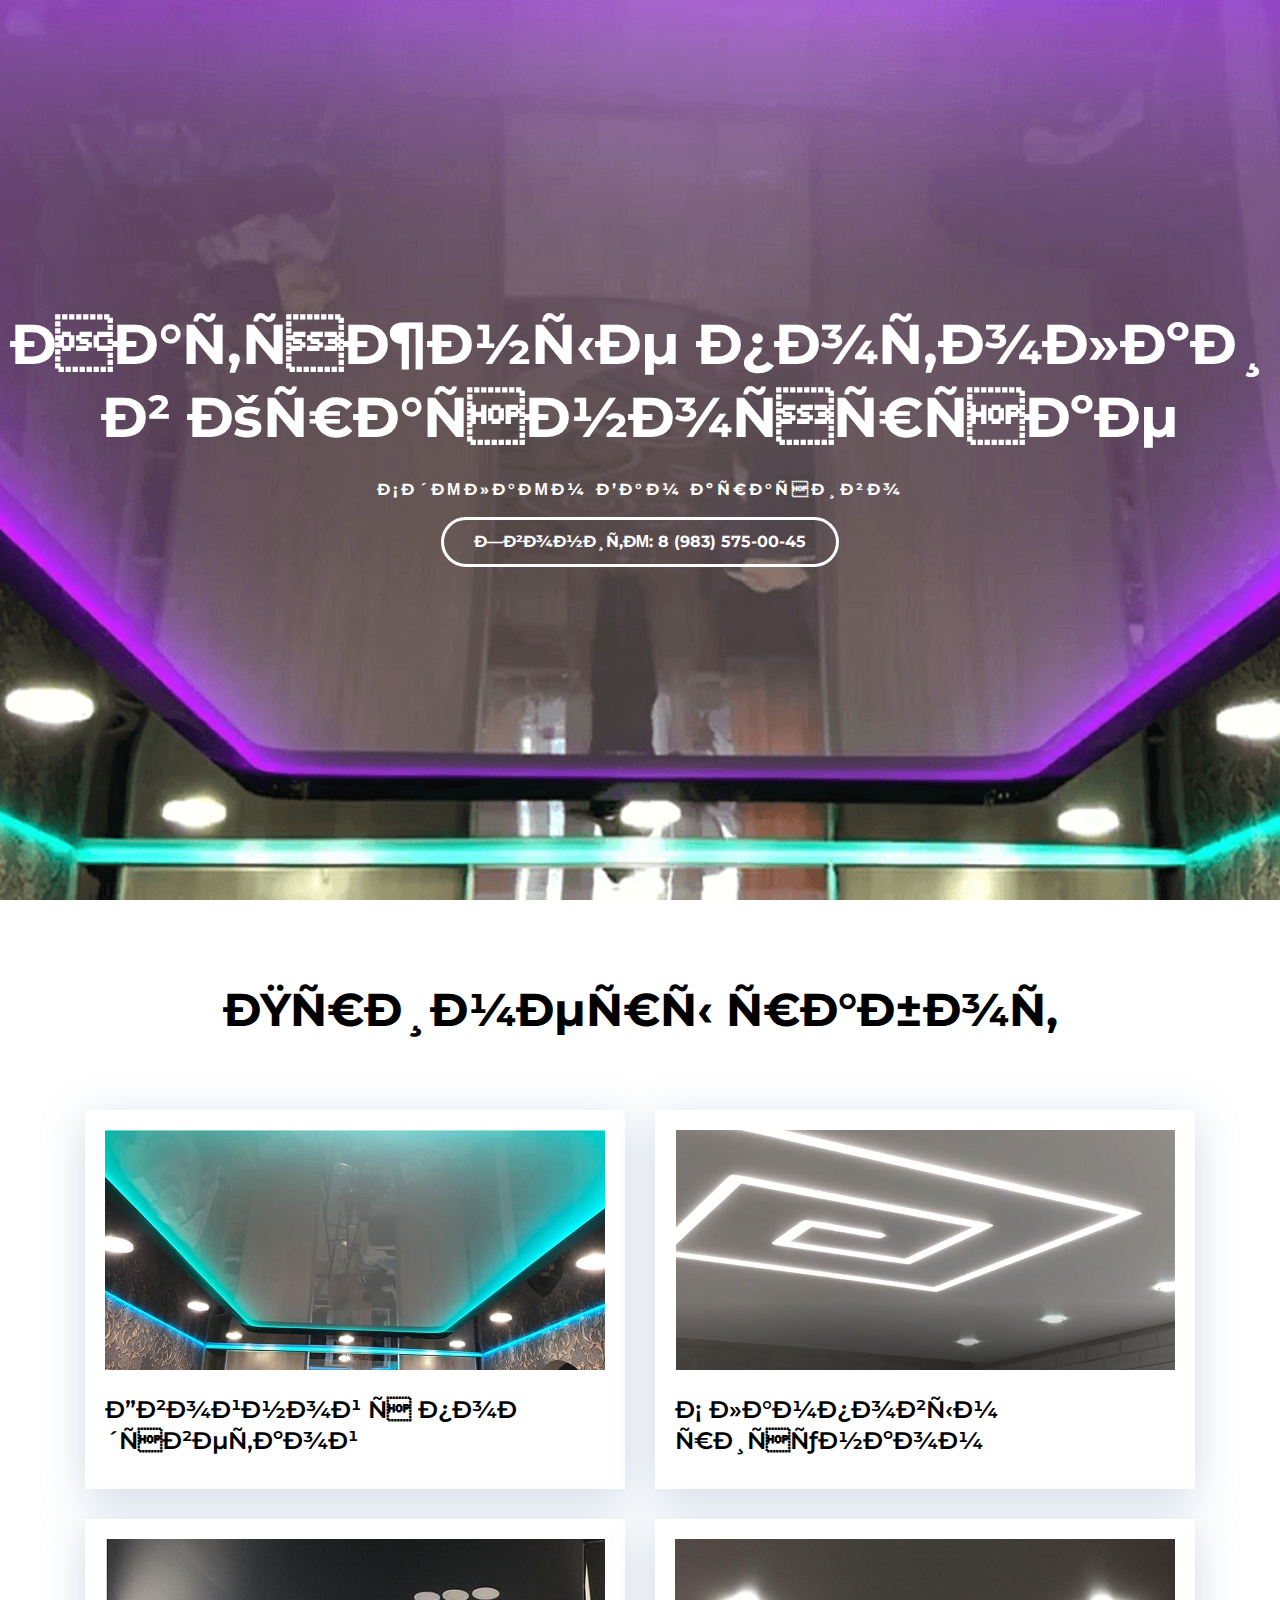
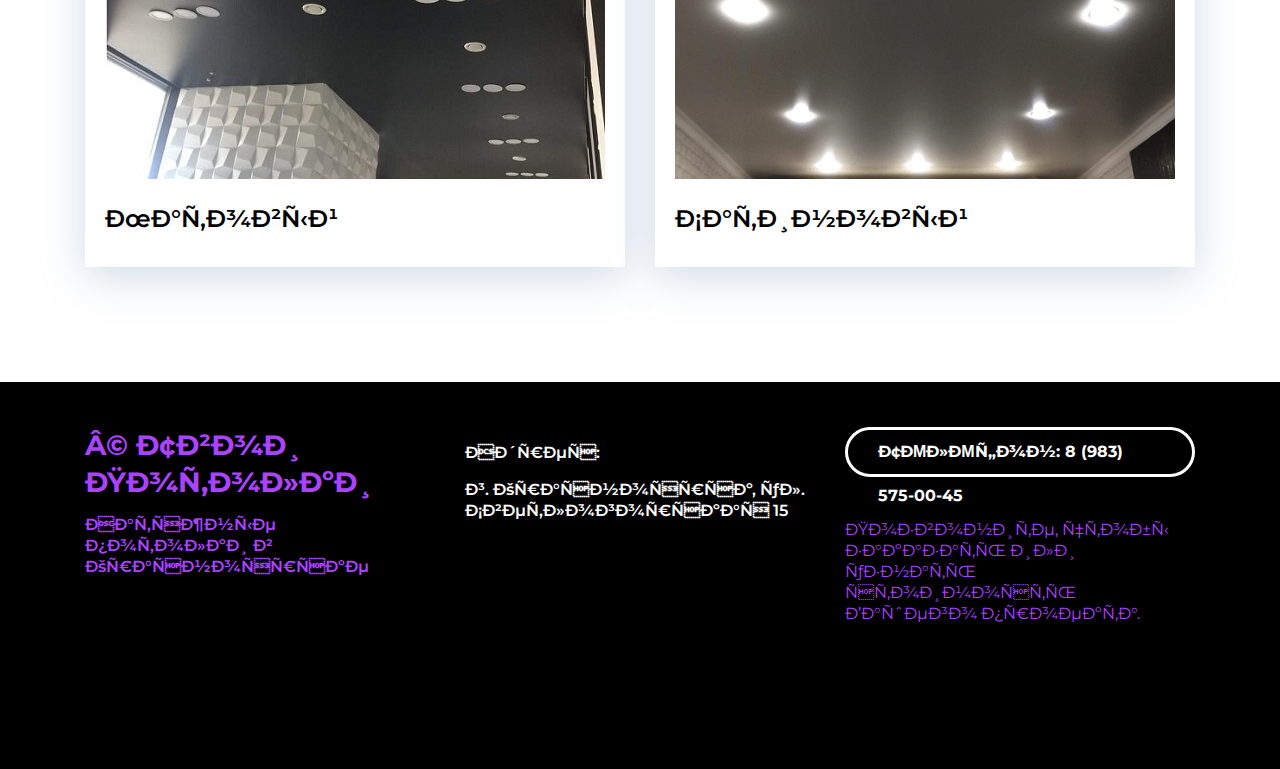
<file: index.html>
<!DOCTYPE html>
<html lang="ru">
  <head>
    <!-- Yandex.Metrika counter -->
<script type="text/javascript" >
  (function(m,e,t,r,i,k,a){m[i]=m[i]||function(){(m[i].a=m[i].a||[]).push(arguments)};
  m[i].l=1*new Date();k=e.createElement(t),a=e.getElementsByTagName(t)[0],k.async=1,k.src=r,a.parentNode.insertBefore(k,a)})
  (window, document, "script", "https://mc.yandex.ru/metrika/tag.js", "ym");

  ym(75443566, "init", {
       clickmap:true,
       trackLinks:true,
       accurateTrackBounce:true
  });
</script>
<noscript><div><img src="https://mc.yandex.ru/watch/75443566" style="position:absolute; left:-9999px;" alt="" /></div></noscript>
<!-- /Yandex.Metrika counter -->
<!-- Marquiz script start -->
<script>
  (function(w, d, s, o){
    var j = d.createElement(s); j.async = true; j.src = '//script.marquiz.ru/v2.js';j.onload = function() {
      if (document.readyState !== 'loading') Marquiz.init(o);
      else document.addEventListener("DOMContentLoaded", function() {
        Marquiz.init(o);
      });
    };
    d.head.insertBefore(j, d.head.firstElementChild);
  })(window, document, 'script', {
      host: '//quiz.marquiz.ru',
      region: 'eu',
      id: '60746c36b254120044314c94',
      autoOpen: false,
      autoOpenFreq: 'once',
      openOnExit: false,
      disableOnMobile: false
    }
  );
  </script>
  <!-- Marquiz script end -->
    <meta charset="UTF-8" />
    <meta name="viewport" content="width=device-width, initial-scale=1.0" />
    <title>Натяжные потолки в Красноярске</title>
    <meta name="keywords" content="Натяжные потолки в Красноярске, монтаж натяжных потолков, качественная установка натяжных потолков, цена">
    <meta name="description" content="⭐⭐⭐⭐⭐ Натяжные потолки Твои Потолки. Качественный монтаж натяжных потолков любой сложности в Красноярске." />
    <link rel="shortcut icon" type="image/png" href="./img/favicon.ico"/>
    <link rel="stylesheet" href="./css/main.css"/>
    <link rel="stylesheet" href="./css/media.css">
    <link
      href="https://fonts.googleapis.com/css2?family=Montserrat:wght@400;600;700&display=swap"
      rel="stylesheet"
    />
  </head>
  <body>

    <header class="header" id="header">
      <!-- none -->
      <h1 class="header-title">Натяжные потолки в Красноярске</h1>
      <p class="header-subtitle">Сделаем Вам красиво</p>
      <a
              href="tel:+79835750045"
              target="_blank"
              class="header-button"
              >Звоните: 8 (983) 575-00-45</a
            >
            <div data-marquiz-id="60746c36b254120044314c94"></div>
<script>(function(t, p) {window.Marquiz ? Marquiz.add([t, p]) : document.addEventListener('marquizLoaded', function() {Marquiz.add([t, p])})})('Button', {id: '60746c36b254120044314c94', buttonText: 'Узнать стоимость и получить скидку 30%', bgColor: '#aa43fe', textColor: '#fff', rounded: true, shadow: 'rgba(170, 67, 254, 0.5)', blicked: true})</script>
      <!-- <a href="#portfolio" class="header-arrow">
        <img src="./img/header/chevron-down.svg" alt="Arrow" />
      </a> -->
      
    </header>

    <main>
      <section class="portfolio" id="portfolio">
        <!-- none -->
        <div class="container">
          <h2 class="portfolio-header">Примеры работ</h2>

          <!-- portfolio-cards-wrapper -->
          <div class="portfolio-cards-wrapper">
            <!-- Card 1-->
            <div class="card">
              <a href="double-backlit.html" class="card-link">
                <img
                  class="card-img"
                  src="./img/portfolio/double-backlit.jpg"
                  alt="Двойной натяжной потолок с подсветкой"
                />
                <h3 class="card-title">Двойной с подсветкой</h3>
              </a>
            </div>
            <!-- //Card 1-->

            <!-- Card 2-->
            <div class="card">
              <a href="with-lamp-pattern.html" class="card-link">
                <img
                  class="card-img"
                  src="./img/portfolio/with-lamp-pattern.png"
                  alt="Натяжной потолок с ламповым рисунком"
                />
                <h3 class="card-title">С ламповым рисунком</h3>
              </a>
            </div>
            <!-- //Card 2-->

            <!-- Card 3-->
            <div class="card">
              <a href="#" class="card-link">
                <img
                  class="card-img"
                  src="./img/portfolio/matt.jpg"
                  alt="Матовый"
                />
                <h3 class="card-title">Матовый</h3>
              </a>
            </div>
            <!-- //Card 3-->

            <!-- Card 4-->
            <div class="card">
              <a href="#" class="card-link">
                <img
                  class="card-img"
                  src="./img/portfolio/everyday.png"
                  alt="Повседневный потолок"
                />
                <h3 class="card-title">Сатиновый</h3>
              </a>
            </div>
            <!-- //Card 4-->
          </div>
          <!--// portfolio-cards-wrapper -->
        </div>
      </section>
    </main>

    <footer class="footer">
      <div class="container">
        <div class="footer-row">
          <!-- footer-copyrighting -->
          <div class="footer-copyright footer-col">
            <div class="footer-copyright-name">© Твои Потолки</div>
            <p>Натяжные потолки в Красноярске</p>
          </div>
          <!-- // footer-copyrighting -->
          <!-- footer-icons -->
          <div class="footer-icons footer-col">
            <p>Адрес:</p>
            <div class="footer-icons-row">
              <p>г. Красноярск, ул. Светлогорская 15</p>
            </div>
          </div>
          <!-- // footer-icons -->
          <div class="footer-contacts footer-col">
            <a
              href="tel:+79835750045"
              target="_blank"
              class="footer-button"
              >Телефон: 8 (983) 575-00-45</a
            >
            <p>
              Позвоните, чтобы заказать или узнать стоимость Вашего
              проекта.
            </p>
          </div>
        </div>
      </div>
    </footer>

    <!-- Библиотеки и плагины -->
    <!-- <script src="./libs/jquery/jquery-3.5.1.min.js"></script>
    <script src="./libs/vide/jquery.vide.min.js"></script> -->

    <!-- Собственные скрипты и вызовы библиотек -->
    <!-- <script src="./js/main.js"></script> -->
    <script type="text/javascript" src="https://spikmi.com/Widget?id=5089"></script>
  </body>
</html>
</file>
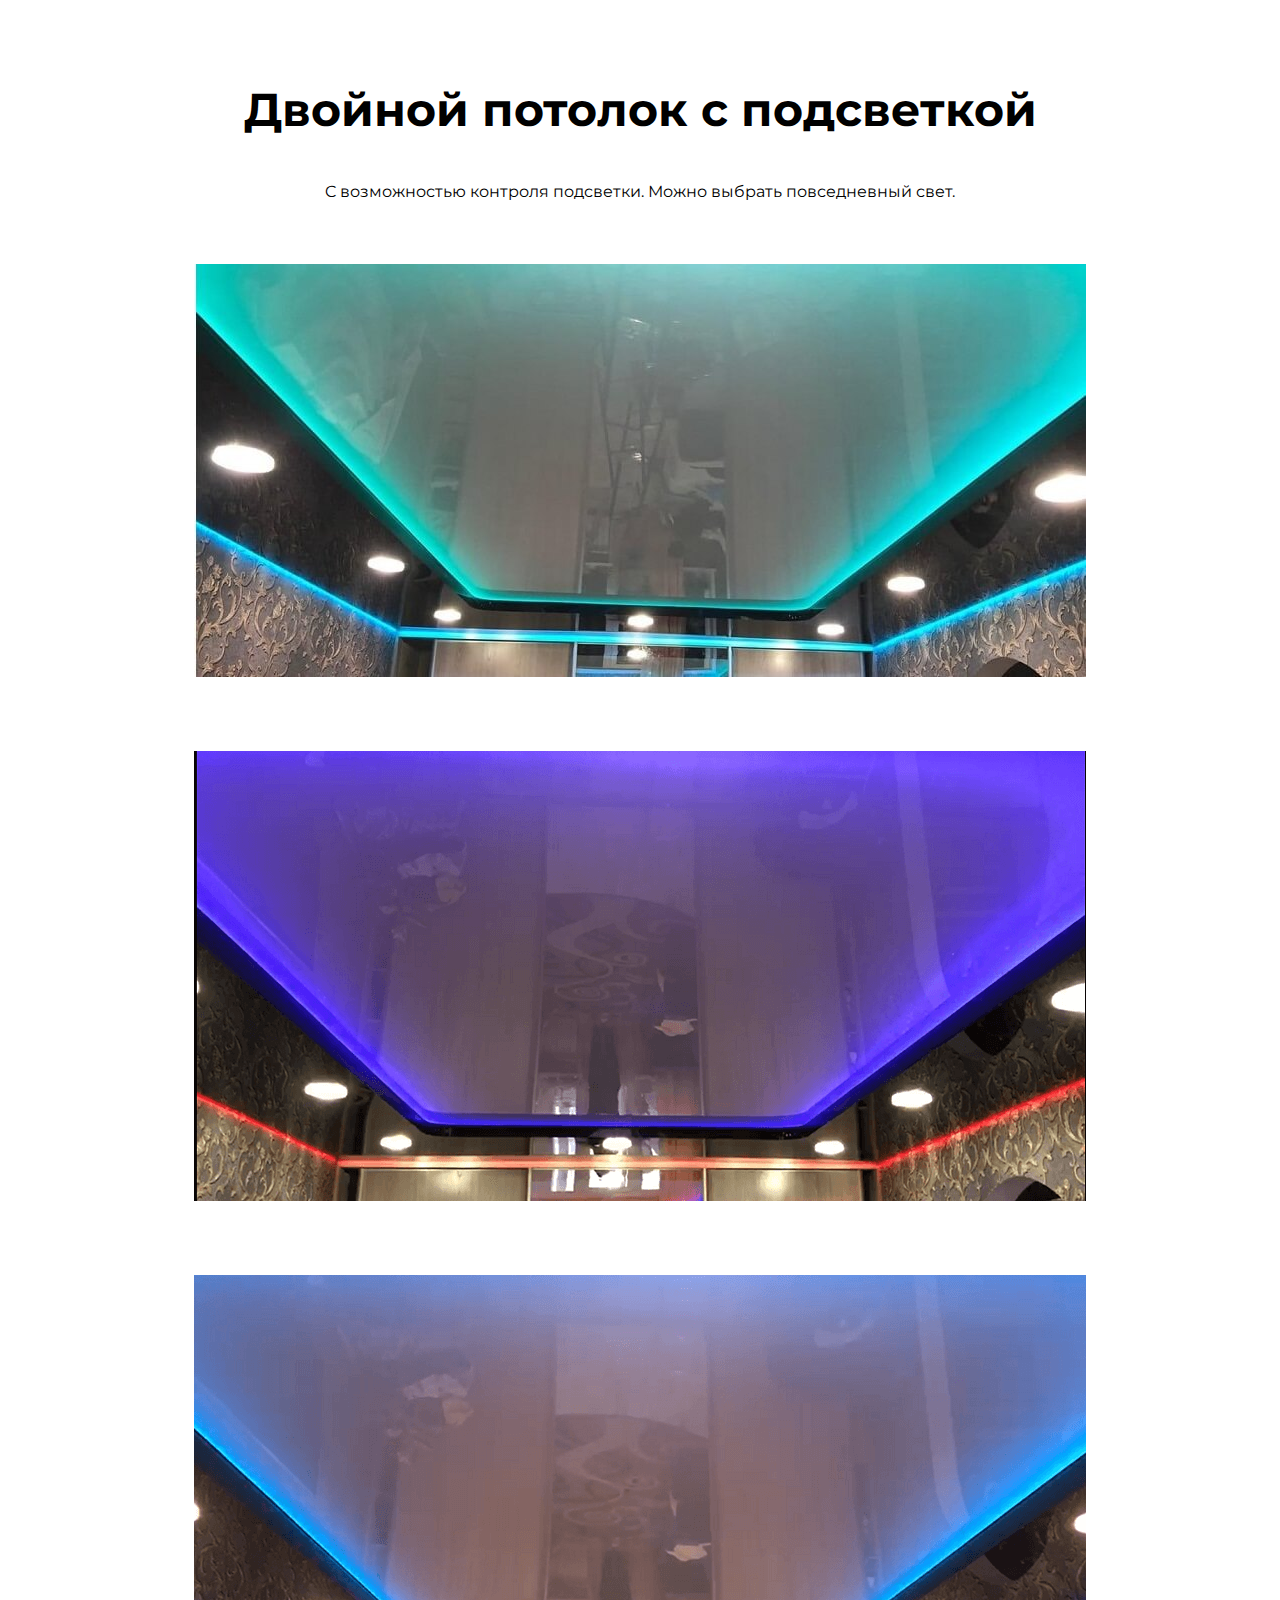
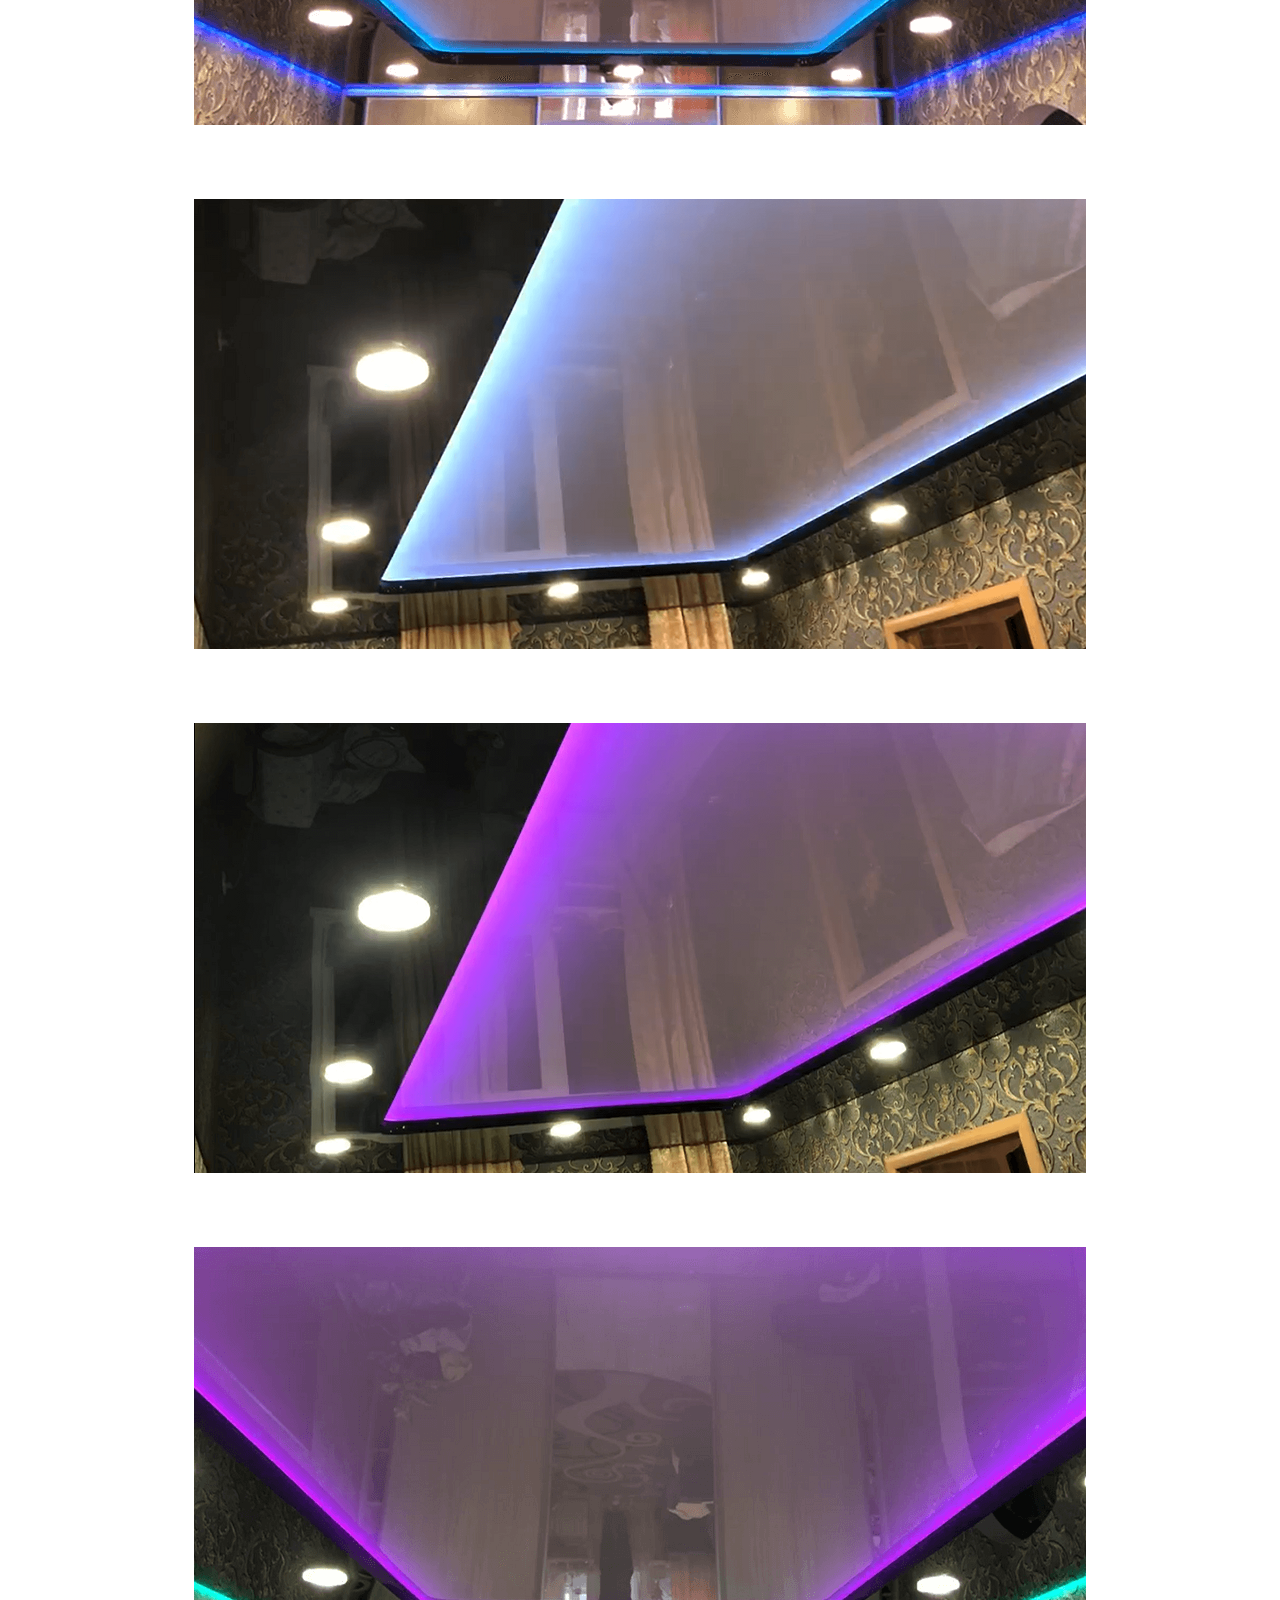
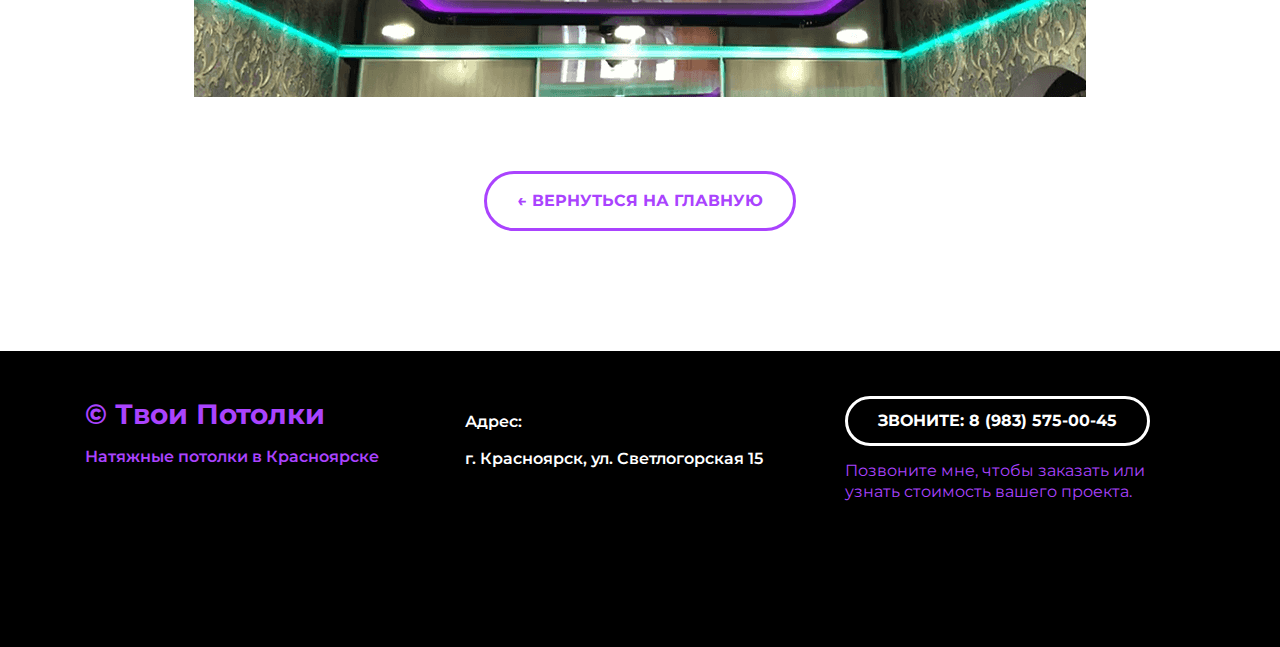
<file: double-backlit.html>
<!DOCTYPE html>
<html lang="ru">
  <head>
    <!-- Yandex.Metrika counter -->
<script type="text/javascript" >
  (function(m,e,t,r,i,k,a){m[i]=m[i]||function(){(m[i].a=m[i].a||[]).push(arguments)};
  m[i].l=1*new Date();k=e.createElement(t),a=e.getElementsByTagName(t)[0],k.async=1,k.src=r,a.parentNode.insertBefore(k,a)})
  (window, document, "script", "https://mc.yandex.ru/metrika/tag.js", "ym");

  ym(75443566, "init", {
       clickmap:true,
       trackLinks:true,
       accurateTrackBounce:true
  });
</script>
<noscript><div><img src="https://mc.yandex.ru/watch/75443566" style="position:absolute; left:-9999px;" alt="" /></div></noscript>
<!-- /Yandex.Metrika counter -->
    <meta charset="UTF-8" />
    <meta name="viewport" content="width=device-width, initial-scale=1.0" />
    <title>Двойной потолок с подсветкой</title>
    <link rel="stylesheet" href="./css/main.css" />
    <link rel="stylesheet" href="./css/media.css">
    <link href="https://fonts.googleapis.com/css2?family=Montserrat:wght@400;600;700&display=swap"
      rel="stylesheet"
    />
  </head>
  <body>
    <main>
      <article class="project">
        <div class="container">
          <h1 class="project-header">Двойной потолок с подсветкой</h1>
          <div class="project-description">
            <p>
              C возможностью контроля подсветки. Можно выбрать повседневный свет.
            </p>
        </div>
          <div class="project-img">
            <img
              src="./img/projects/project-1/double-backlit.jpg"
              alt="double-backlit"
              />
          </div>
          <div class="project-img">
            <img
              src="./img/projects/project-1/double-backlit-2.png"
              alt="double-backlit"
              />
          </div>
          <div class="project-img">
            <img
              src="./img/projects/project-1/double-backlit-3.png"
              alt="double-backlit"
              />
          </div>
          <div class="project-img">
            <img
              src="./img/projects/project-1/double-backlit-4.png"
              alt="double-backlit"
              />
          </div>
          <div class="project-img">
            <img
              src="./img/projects/project-1/double-backlit-5.png"
              alt="double-backlit"
              />
          </div>
          <div class="project-img">
            <img
              src="./img/projects/project-1/double-backlit-6.png"
              alt="double-backlit"
              />
          </div>
          <a href="index.html " class="project-btn-back"
            >← ВЕРНУТЬСЯ НА ГЛАВНУЮ</a
          >
        </div>
      </article>
    </main>

    <footer class="footer">
      <div class="container">
        <div class="footer-row">
          <!-- footer-copyrighting -->
          <div class="footer-copyright footer-col">
            <div class="footer-copyright-name">© Твои Потолки</div>
            <p>Натяжные потолки в Красноярске</p>
          </div>
          <!-- // footer-copyrighting -->
          <!-- footer-icons -->
          <div class="footer-icons footer-col">
            <p>Адрес:</p>
            <div class="footer-icons-row">
              <p>г. Красноярск, ул. Светлогорская 15</p>
            </div>
          </div>
          <!-- // footer-icons -->
          <div class="footer-contacts footer-col">
            <a
              href="tel:+79835750045"
              target="_blank"
              class="footer-button"
              >Звоните: 8 (983) 575-00-45</a
            >
            <p>
              Позвоните мне, чтобы заказать или узнать стоимость вашего
              проекта.
            </p>
          </div>
        </div>
      </div>
    </footer>

  </body>
</html>
</file>
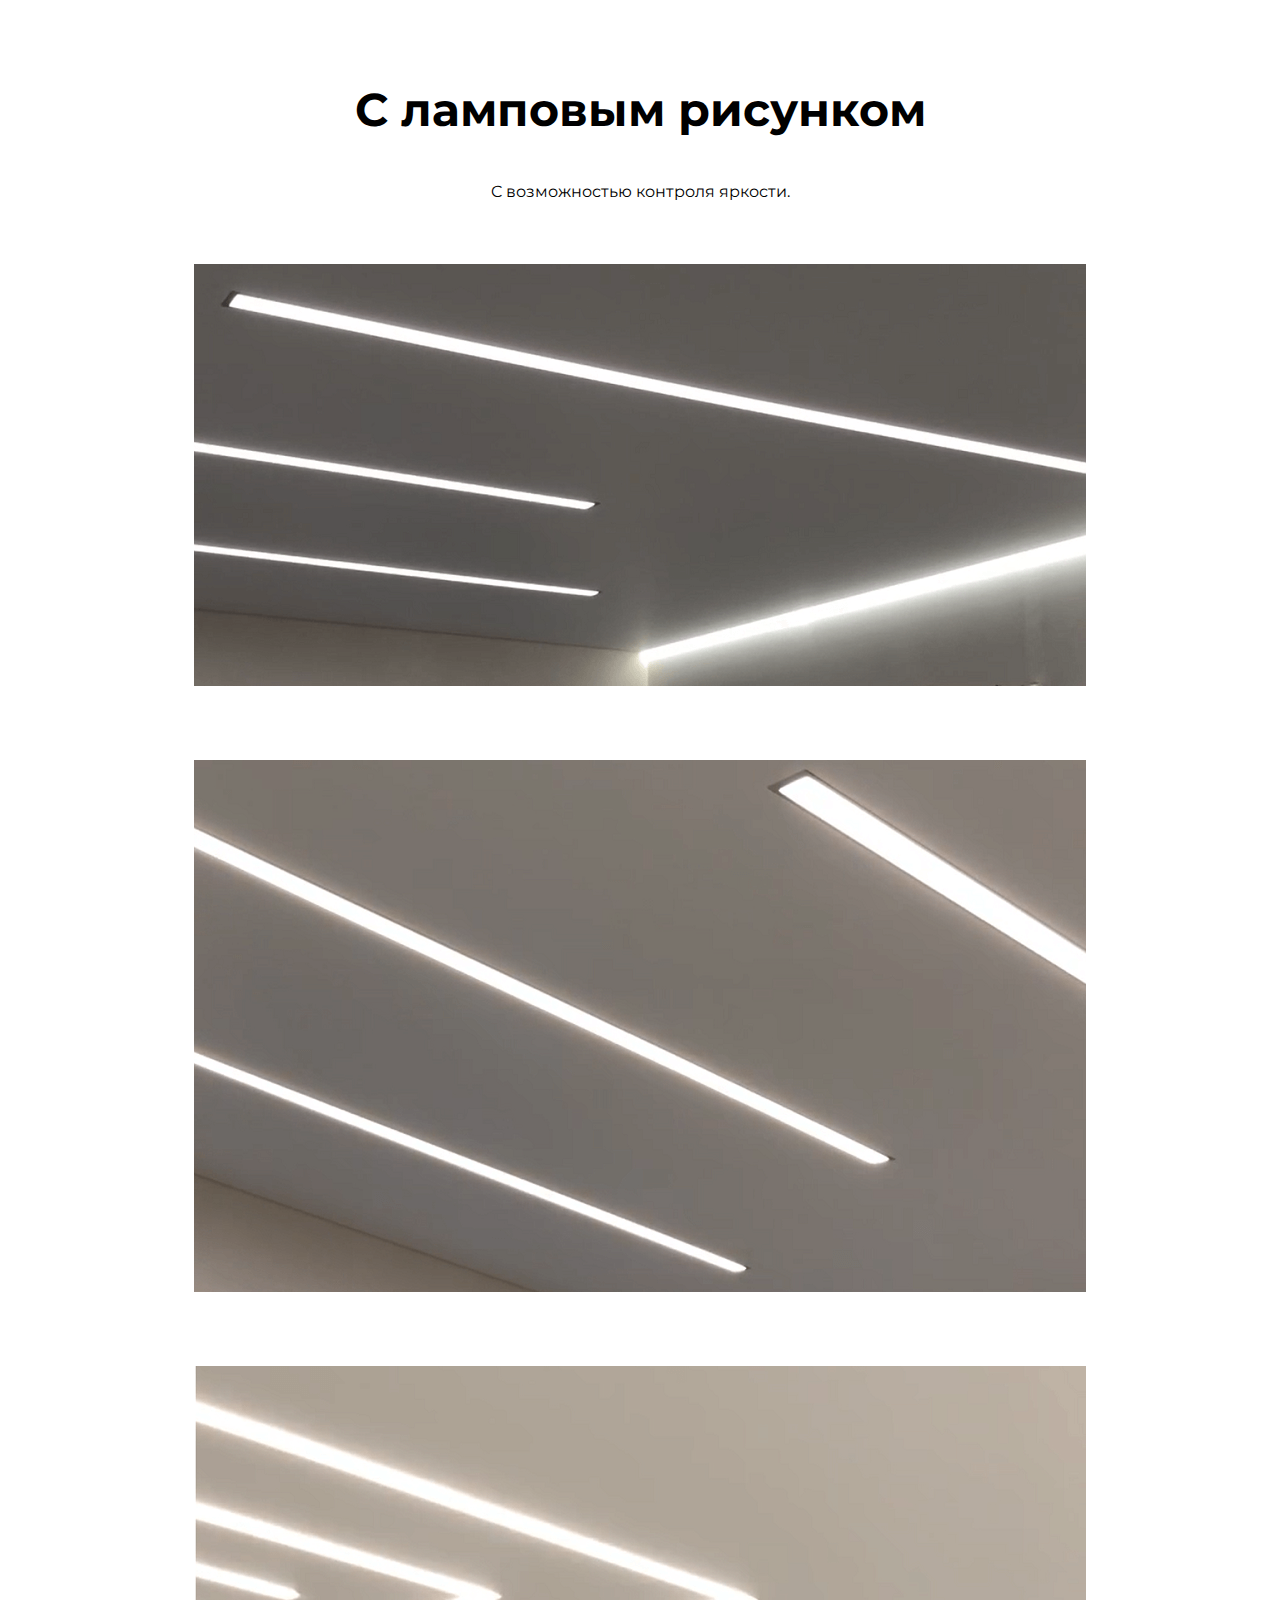
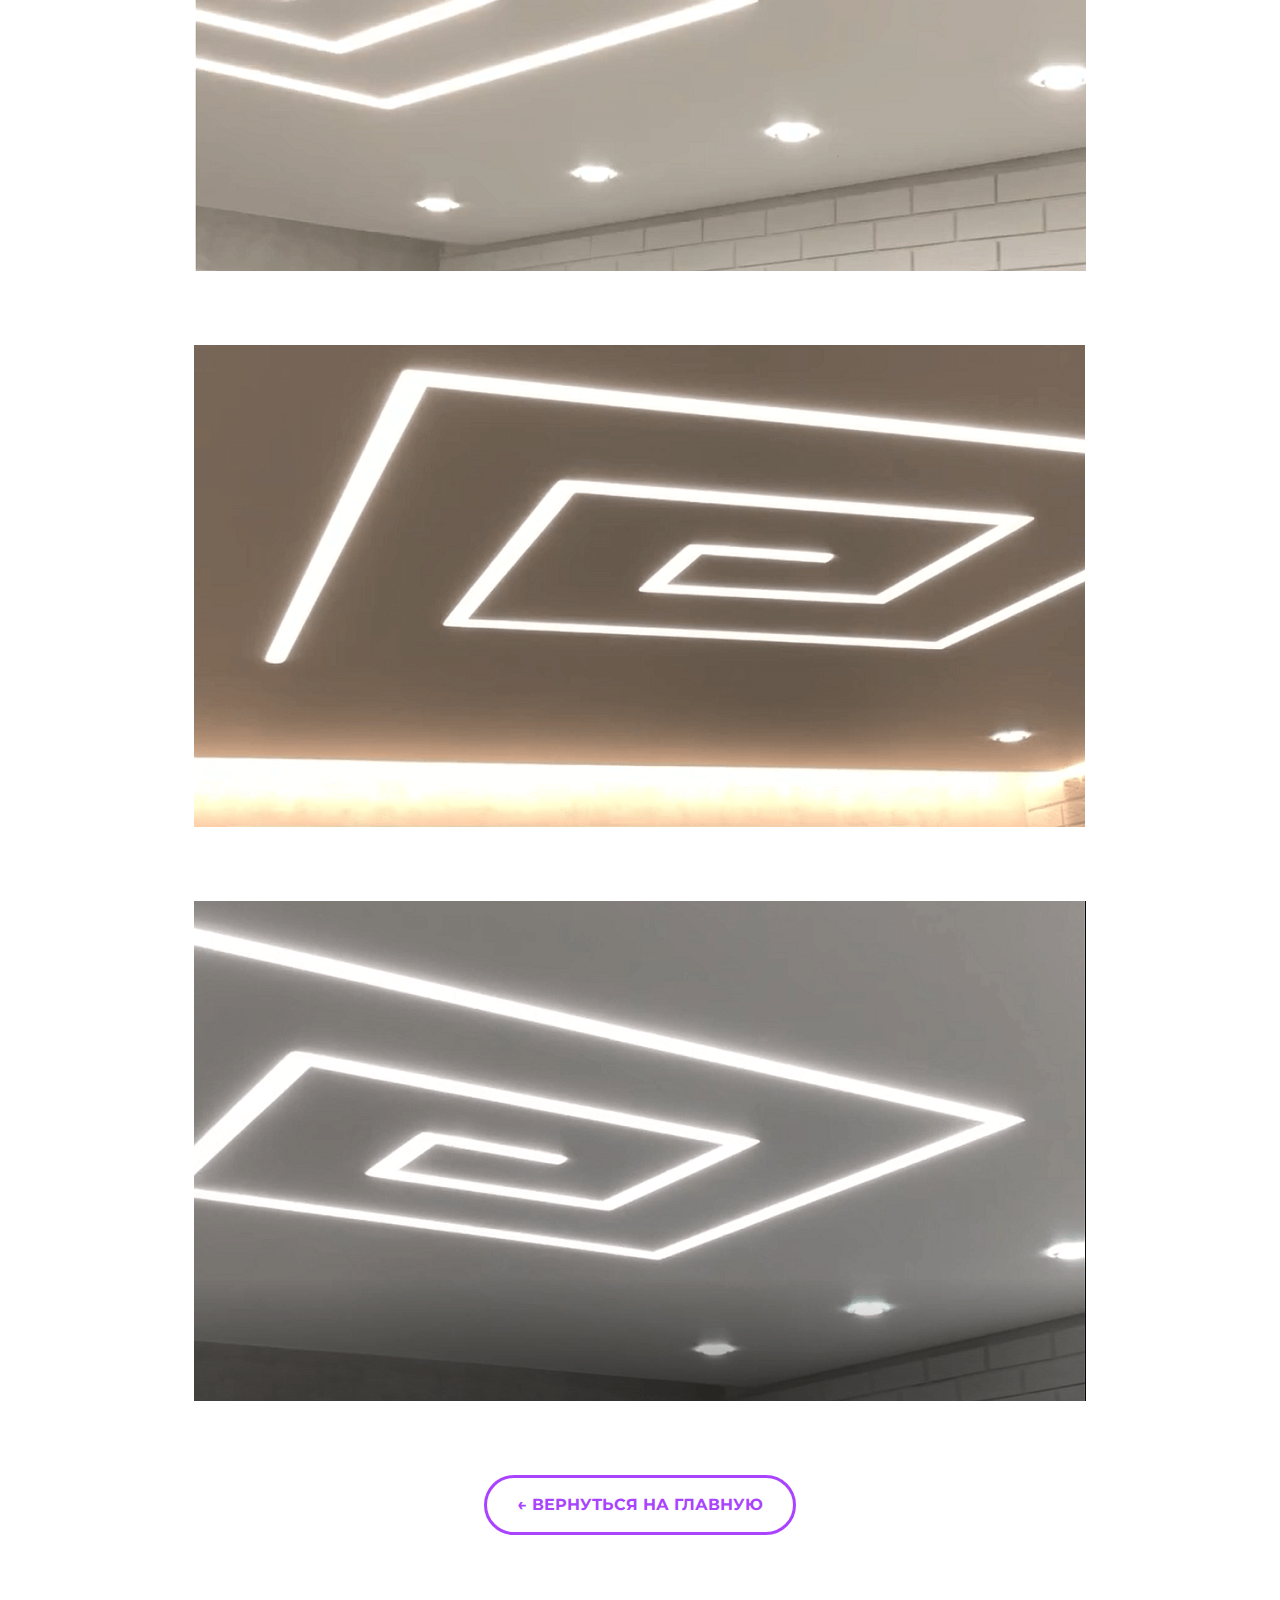
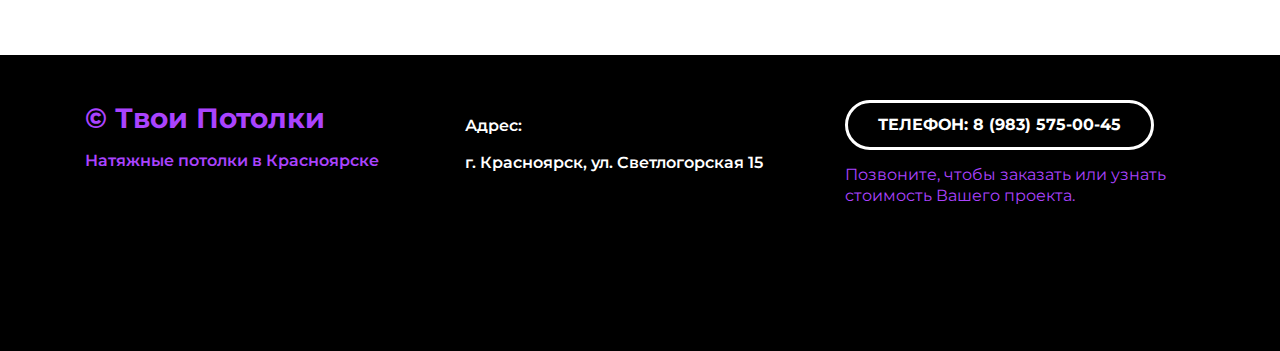
<file: with-lamp-pattern.html>
<!DOCTYPE html>
<html lang="ru">
  <head>
    <!-- Yandex.Metrika counter -->
<script type="text/javascript" >
  (function(m,e,t,r,i,k,a){m[i]=m[i]||function(){(m[i].a=m[i].a||[]).push(arguments)};
  m[i].l=1*new Date();k=e.createElement(t),a=e.getElementsByTagName(t)[0],k.async=1,k.src=r,a.parentNode.insertBefore(k,a)})
  (window, document, "script", "https://mc.yandex.ru/metrika/tag.js", "ym");

  ym(75443566, "init", {
       clickmap:true,
       trackLinks:true,
       accurateTrackBounce:true
  });
</script>
<noscript><div><img src="https://mc.yandex.ru/watch/75443566" style="position:absolute; left:-9999px;" alt="" /></div></noscript>
<!-- /Yandex.Metrika counter -->
    <meta charset="UTF-8" />
    <meta name="viewport" content="width=device-width, initial-scale=1.0" />
    <title>С ламповым рисунком</title>
    <link rel="stylesheet" href="./css/main.css" />
    <link rel="stylesheet" href="./css/media.css">
    <link href="https://fonts.googleapis.com/css2?family=Montserrat:wght@400;600;700&display=swap"
      rel="stylesheet"
    />
  </head>
  <body>
    <main>
      <article class="project">
        <div class="container">
          <h1 class="project-header">С ламповым рисунком</h1>
          <div class="project-description">
            <p>
              C возможностью контроля яркости.
            </p>
        </div>
          <div class="project-img">
            <img
              src="./img/projects/project-2/with-lamp-pattern.png"
              alt="double-backlit"
              />
          </div>
          <div class="project-img">
            <img
              src="./img/projects/project-2/with-lamp-pattern-2.png"
              alt="double-backlit"
              />
          </div>
          <div class="project-img">
            <img
              src="./img/projects/project-2/with-lamp-pattern-3.png"
              alt="double-backlit"
              />
          </div>
          <div class="project-img">
            <img
              src="./img/projects/project-2/with-lamp-pattern-4.png"
              alt="double-backlit"
              />
          </div>
          <div class="project-img">
            <img
              src="./img/projects/project-2/with-lamp-pattern-5.png"
              alt="double-backlit"
              />
          </div>
          <a href="index.html " class="project-btn-back"
            >← ВЕРНУТЬСЯ НА ГЛАВНУЮ</a
          >
        </div>
      </article>
    </main>

    <footer class="footer">
      <div class="container">
        <div class="footer-row">
          <!-- footer-copyrighting -->
          <div class="footer-copyright footer-col">
            <div class="footer-copyright-name">© Твои Потолки</div>
            <p>Натяжные потолки в Красноярске</p>
          </div>
          <!-- // footer-copyrighting -->
          <!-- footer-icons -->
          <div class="footer-icons footer-col">
            <p>Адрес:</p>
            <div class="footer-icons-row">
              <p>г. Красноярск, ул. Светлогорская 15</p>
            </div>
          </div>
          <!-- // footer-icons -->
          <div class="footer-contacts footer-col">
            <a
              href="tel:+79835750045"
              target="_blank"
              class="footer-button"
              >Телефон: 8 (983) 575-00-45</a
            >
            <p>
              Позвоните, чтобы заказать или узнать стоимость Вашего
              проекта.
            </p>
          </div>
        </div>
      </div>
    </footer>
  </body>
</html>
</file>
<file: css/main.css>
* {
  box-sizing: border-box;
}

html {
  scroll-behavior: smooth;
}

body {
  margin: 0;
  font-family: "Montserrat", sans-serif;
  color: #000000;
  scroll-behavior: smooth;
}

.container {
  max-width: 1140px;
  margin-left: auto;
  margin-right: auto;
  padding-left: 15px;
  padding-right: 15px;
}

img {
  max-width: 100%;
}

.none {
  display: none !important;
}

/* header */

.header {
  position: relative;
  /* Определяем модель flex-box для блока .header */
  display: flex;
  flex-direction: column; /* Выстраиваем flex-элементы в колонку, основная ось - Y */
  justify-content: center; /* Выравнивание по основной оси */
  align-items: center; /* Выравнивание по поперечной оси */

  width: 100%;
  height: 100vh;

  /* background-color: #566a84; */
  background-image: url(./../img/header/header-bg.png);
  background-size: cover;
  background-position: center;
}

.header-title {
  margin: 0;
  margin-bottom: 25px;
  font-weight: 700;
  font-size: 56px;
  line-height: 1.3;
  text-align: center;
  color: #ffffff;
}

.header-subtitle {
  margin: 0;
  font-weight: 700;
  font-size: 16px;
  line-height: 1.5;
  text-align: center;
  letter-spacing: 0.2em;
  text-transform: uppercase;
  color: #ffffff;
}

.header-arrow {
  width: 48px;
  height: 48px;

  position: absolute;
  bottom: 70px;
  right: 0;
  left: 50%;
  transform: translate(-50%, 0);
}

/* portfolio */

.portfolio {
  padding-top: 80px;
  padding-bottom: 115px;
}

.portfolio-header {
  margin: 0;
  margin-bottom: 70px;
  font-weight: 700;
  font-size: 46px;
  line-height: 1.3;
  text-align: center;
  color: #000000;
}

.portfolio-cards-wrapper {
  display: flex;
  flex-wrap: wrap;
  justify-content: space-between;
}

.card {
  max-width: 540px;
  background-color: #fff;
  margin-bottom: 30px;
  box-shadow: 0px 10px 40px rgba(126, 155, 189, 0.35);
  transition: transform 0.2s ease-in;
}

.card:hover {
  transform: translateY(-15px);
}

.card-link {
  display: block;
  padding: 20px;
  color: black;
  text-decoration: none;
  transition: color 0.2s ease-in; 
}

.card-link:hover {
  color: rgb(170 67 254);
}

.card:last-child,
.card:nth-last-child(2) {
  margin-bottom: 0;
}

.card-img {
  margin-bottom: 20px;
}

.card-title {
  margin: 0;
  margin-bottom: 13px;
  font-weight: 600;
  font-size: 24px;
  line-height: 1.3;
}

.card p {
  margin: 0;
  font-size: 16px;
  line-height: 1.3;
}

/* Footer */

.footer {
  padding-top: 45px;
  padding-bottom: 130px;
  background: black;
}

.footer-col {
  max-width: 350px;
  flex-grow: 1;
}

.footer-row {
  display: flex;
  flex-direction: row;
  justify-content: space-between;
  color: #ffffff;
}

.footer-copyright {
  color: rgb(170 67 254);
  line-height: 1.3;
}

.footer-copyright-name {
  font-weight: 700;
  font-size: 28px;
  margin-bottom: 15px;
}

.footer-copyright p {
  margin: 0;
  margin-bottom: 15px;
  font-weight: 600;
  font-size: 16px;
}

.footer-icons p {
  font-weight: 600;
  font-size: 16px;
  line-height: 1.3;
}

/* .footer-icons-row {
  display: flex;
  align-items: center;
} */

.footer-icons-row > * + * {
  margin-left: 90px;
}

.header-button {
  margin-top: 15px;
  margin-bottom: 25px;
}

.footer-button, .header-button {
  display: inline-block;
  height: 50px;
  padding-left: 30px;
  padding-right: 30px;

  border: 3px solid #ffffff;
  border-radius: 50px;

  color: white;
  line-height: 44px;
  font-weight: 700;
  font-size: 16px;
  text-transform: uppercase;
  text-decoration: none;

  transition: all 0.2s ease-in;
}

.footer-button:hover, .header-button:hover {
  background-color: white;
  color: rgb(170 67 254);
}

.footer-contacts p {
  margin: 15px 0;
  font-size: 16px;
  line-height: 1.3;
  color:  rgb(170 67 254);
}

/* Project */

.project {
  padding: 80px 0 120px 0;
  text-align: center;
}

.project-header {
  margin: 0;
  margin-bottom: 40px;
  font-weight: 700;
  font-size: 46px;
  line-height: 1.3;
}

.project-img {
  margin-bottom: 70px;
}

.project-description {
  margin: 0 auto;
  max-width: 730px;
  margin-bottom: 60px;
}

.project-description p {
  margin-top: 0;
  margin-bottom: 15px;
  font-size: 16px;
  line-height: 1.5;
}

.project-btn-back {
  display: inline-block;
  height: 60px;
  padding-left: 30px;
  padding-right: 30px;

  border: 3px solid rgb(170 67 254);
  border-radius: 50px;

  color: rgb(170 67 254);
  line-height: 54px;
  font-weight: 700;
  font-size: 16px;
  text-transform: uppercase;
  text-decoration: none;

  transition: all 0.2s ease-in;
}

.project-btn-back:hover {
  background-color: rgb(170 67 254);
  color: white;
}
</file>
<file: css/media.css>
/* Медиа запрос: для экранов с шириной ДО 1140px */
@media (max-width: 1140px) {
  .card {
    width: calc(50% - 15px);
  }

  .footer {
      padding-top: 40px;
      padding-bottom: 60px;
  }
 
  .footer-row {
    flex-direction: column-reverse;
    align-items: center;
    text-align: center;
  }

  .footer-col {
      margin-bottom: 50px;
  }

  .footer-col:first-child {
    margin-bottom: 0; 
  }



}

/* Медиа запрос: для экранов с шириной ДО 760px */
@media (max-width: 760px) {
  .header-title {
    font-size: 32px;
  }

  .header-subtitle {
    font-size: 14px;
  }

  .portfolio {
    padding-top: 40px;
    padding-bottom: 60px;
  }

  .portfolio-header {
    font-size: 32px;
    margin-bottom: 30px;
  }

  .portfolio-cards-wrapper {
      justify-content: center;
  }

  .card {
    max-width: 530px;
    width: 100%;
  }

  .card:nth-last-child(2) {
    margin-bottom: 30px;
  }

  .card-link {
    padding: 15px;
  }

  .card-img {
      margin-bottom: 10px;
  }

  .card-title {
      font-size: 18px;
      margin-bottom: 10px;
  }

  .card p {
      font-size: 14px;
  }

  .footer-copyright-name {
      font-size: 18px;
      margin-bottom: 5px;
  }

  .footer-copyright p {
      font-size: 14px;
  }

  .footer-contacts p {
      font-size: 14px;
      margin: 0;
      margin-top: 15px;
  }

  .project {
    padding: 40px 0 60px;
  }

.project-header {
  font-size: 28px;
  margin-bottom: 30px;
}

.project-img {
  margin-bottom: 20px;
}

.project-description {
  margin-bottom: 50px;
}

.project-btn-back {
  padding: 0 10px;
  width: 100%;
  max-width: 320px;
}

}
</file>
